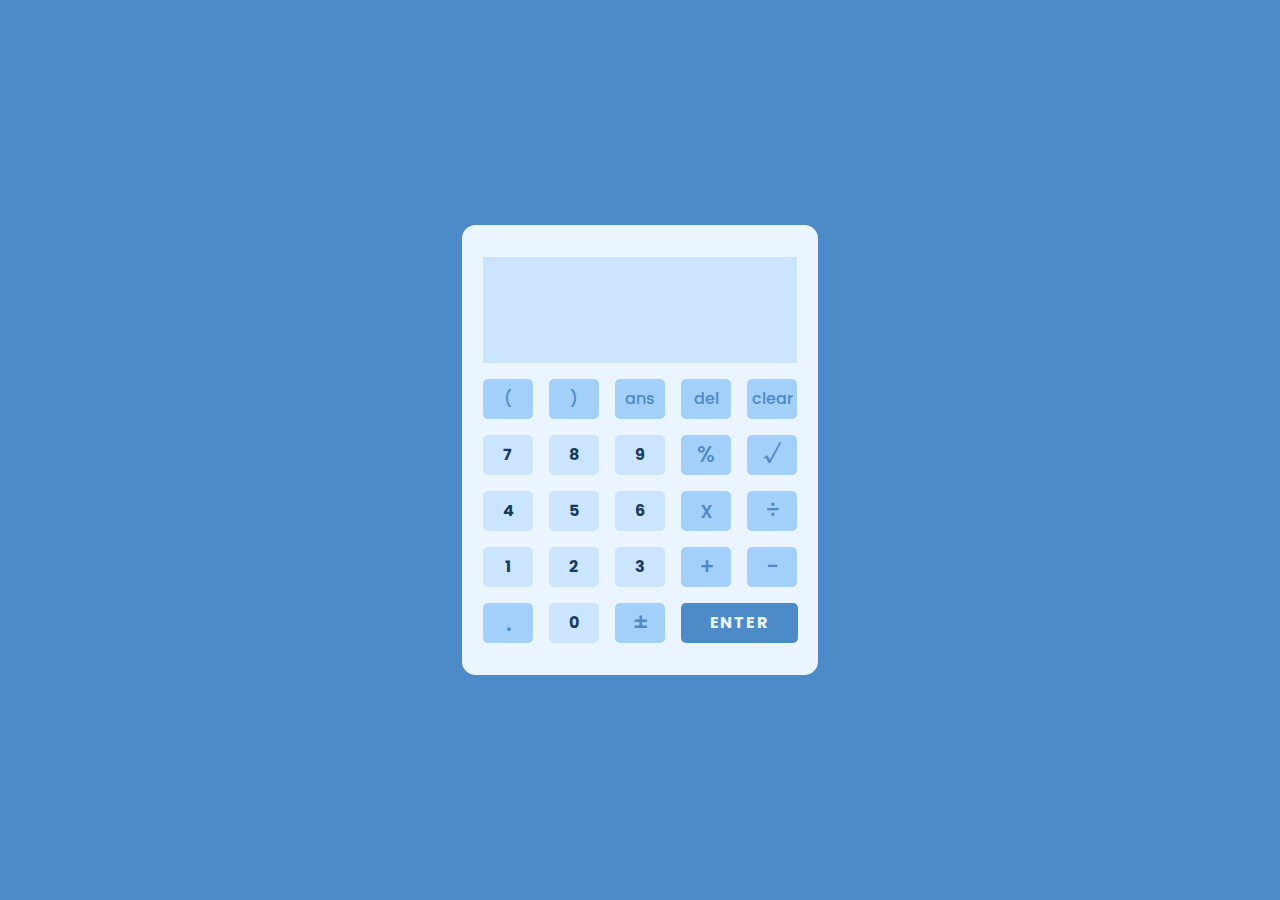
<file: CALCULATOR/index.html>
<!DOCTYPE html>
<html lang="en">

<head>
   <meta charset="UTF-8">
   <meta name="viewport" content="width=device-width, initial-scale=1.0">
   <link rel="stylesheet" href="style.css">
   <title>Calculator</title>
</head>

<body>

   <div class="container">
      <div class="content">
         <div class="input_Box flex_col">
            <span class="input" id="inputfield"></span>
            <span id="result"> </span>
         </div>
         <div class="input_Buttons flex_col">
            <div class="midRow">
               <button class="btn btnBg1" type="button">(</button>
               <button class="btn btnBg1" type="button">)</button>
               <button class="btn btnBg1" type="button">ans</button>
               <button class="btn btnBg1" type="button">del</button>
               <button class="btn btnBg1" type="button">clear</button>
               <button class="btn btnBg2" type="button">7</button>
               <button class="btn btnBg2" type="button">8</button>
               <button class="btn btnBg2" type="button">9</button>
               <button class="btn btnBg1" style="font-size: 1.4rem" type="button">%</button>
               <button class="btn btnBg1" style="font-size: 1.4rem" type="button">&#8730;</button>
               <button class="btn btnBg2" type="button">4</button>
               <button class="btn btnBg2" type="button">5</button>
               <button class="btn btnBg2" type="button">6</button>
               <button class="btn btnBg1" style="font-size: 1.4rem" type="button">x</button>
               <button class="btn btnBg1" style="font-size: 1.4rem" type="button">&divide;</button>
               <button class="btn btnBg2" type="button">1</button>
               <button class="btn btnBg2" type="button">2</button>
               <button class="btn btnBg2" type="button">3</button>
               <button class="btn btnBg1" style="font-size: 1.4rem" type="button">+</button>
               <button class="btn btnBg1" style="font-size: 1.4rem" type="button">-</button>
            </div>
            <div class="lastRow">
               <button class="btn btnBg1" type="button" style="font-size: 1.5rem;">.</button>
               <button class="btn btnBg2" type="button">0</button>
               <button class="btn btnBg1" type="button" style="font-size: 1.5rem;">&plusmn;</button>
               <button class="btn confirm" type="button">ENTER</button>
            </div>
         </div>
      </div>

   </div>
   </div>

   <script src="main.js"></script>
</body>

</html>
</file>
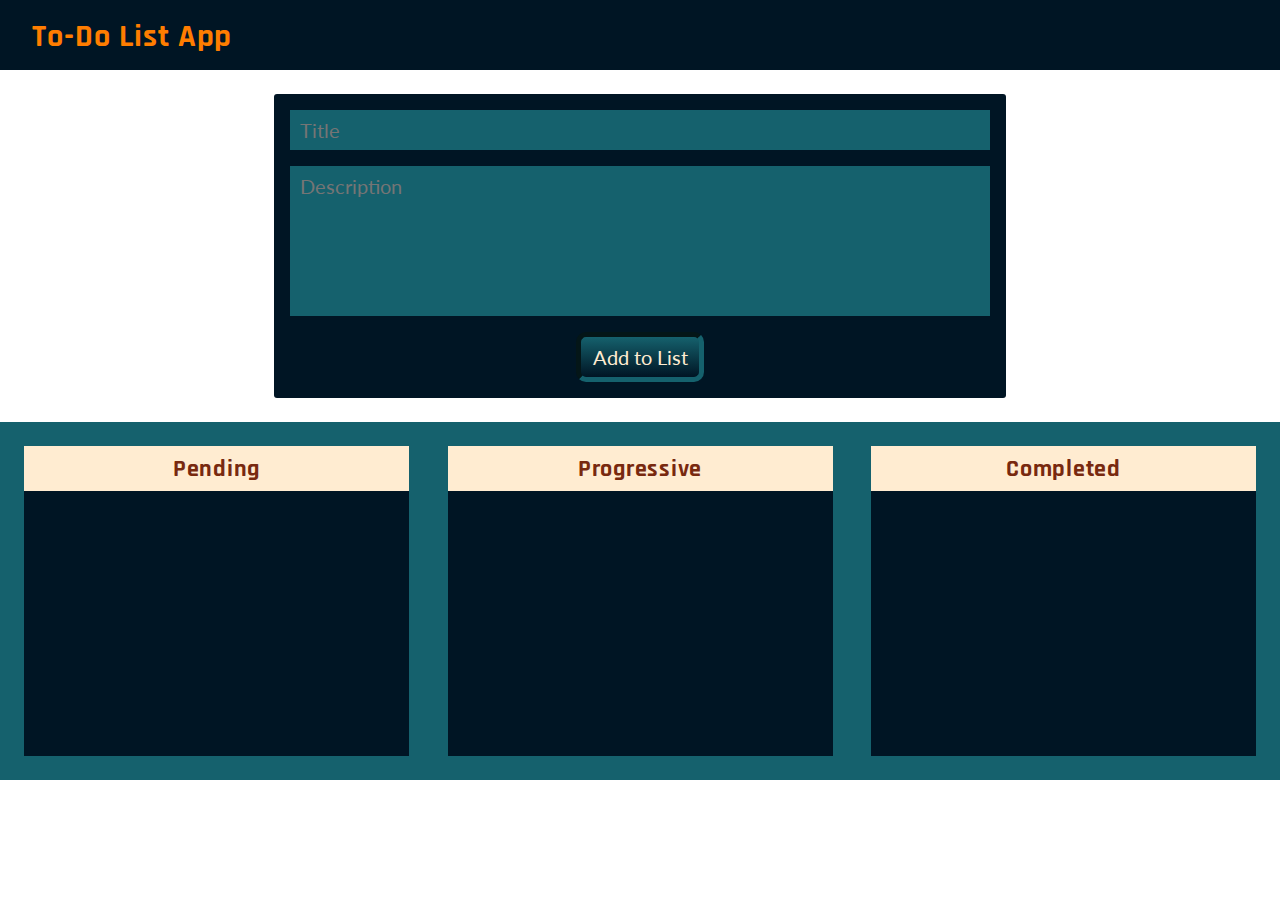
<file: ToDoAPP/Index.html>
<!DOCTYPE html>
<html lang="en">

<head>
   <meta charset="UTF-8">
   <meta name="viewport" content="width=device-width, initial-scale=1.0">
   <link rel="stylesheet" href="style.css">
   <title>To Do APP</title>
</head>

<body>
   <main class="flexCol">
      <header class="bg-richBlack col-orange">
         <div class="header_title flexRow">
            <h1 class="col-orange">To-Do List App</h1>
         </div>
      </header>

      <!-- Modal  -->
      <div class="modal" id="modal">
         <div class="overlayModal bg-richBlack" id="overlayModal">
            <!-- Detail List section -->
            <div id="detailContainer" class="flexCol"></div>

            <!-- Edit List section  -->
            <form class="flexCol editform" id="edit-form"></form>

         </div>
      </div>

      <!-- Section -->
      <section class="flexCol" id="sec1">
         <div class="input_Container bg-richBlack">
            <form action="#" class="flexCol" id="task-form">
               <input class="bg-caribbean col-papaya" tabindex="1" type="text" id="title" placeholder="Title" required>
               <textarea class="bg-caribbean col-papaya" name="description" placeholder="Description" id="description"
                  cols="30" rows="10" required></textarea>
               <button class="bg-orange col-papaya btn" type="submit">
                  Add to List
               </button>
            </form>
         </div>
      </section>

      <section class="flexCol section" id="sec2">
         <div class="list_Container bg-caribbean flexRow">
            <div class="list_pending">
               <div class="list_content bg-richBlack">
                  <div class="list_heading flexRow col-sienna bg-papaya">
                     <h2>Pending</h2>
                  </div>
                  <ul class="list_items flexCol" id="pendingUl">

                  </ul>
               </div>
            </div>

            <div class="list_progressive bg-richBlack">
               <div class="list_content bg-richBlack">
                  <div class="list_heading flexRow col-sienna bg-papaya">
                     <h2>Progressive</h2>
                  </div>
                  <ul class="list_items flexCol" id="progressUl">

                  </ul>
               </div>
            </div>

            <div class="list_complete bg-richBlack">
               <div class="list_content bg-richBlack">
                  <div class="list_heading flexRow bg-papaya col-sienna">
                     <h2>Completed</h2>
                  </div>
                  <ul class="list_items flexCol" id="completedUl">

                  </ul>
               </div>
            </div>
         </div>
      </section>
   </main>
   <script src="main.js"></script>
</body>

</html>
</file>
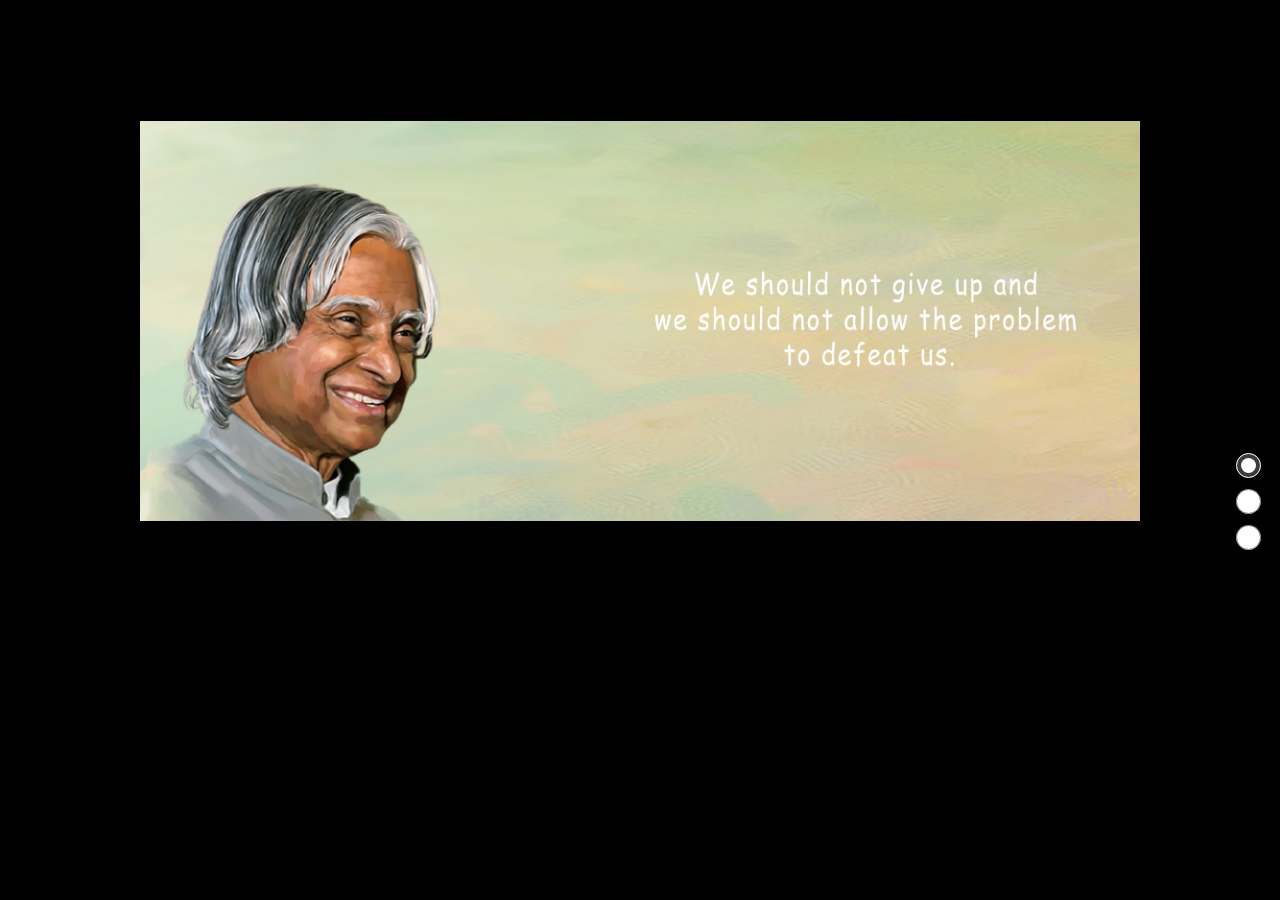
<file: TRIBUTEPAGE/index.html>
<!DOCTYPE html>
<html lang="en">

<head>
   <meta charset="UTF-8">
   <meta name="viewport" content="width=device-width, initial-scale=1.0">
   <link rel="stylesheet" href="style.css">
   <title>Tribute</title>
</head>

<body>
   <div class="container">
      <div class="sectionToogle">
         <input type="radio" value="sec1" name="sec" id="sec1">
         <input type="radio" value="sec2" name="sec" id="sec2">
         <input type="radio" value="sec3" name="sec" id="sec3">
      </div>
      <div class="content">
         <section id="section1" class="s1">
            <div class="title">
               <h1>A. P. J. ABDUL KALAM</h1>
               <h3>1931 – 2015</h3>
            </div>
            <div class="tributePoster">
               <img src="./APJ.jpg" alt="poster">
            </div>
            <div class="biography">
               <h1>biography</h1>
               <h5>Avul Pakir Jainulabdeen Abdul Kalam (15 October 1931 – 27 July 2015), also known as A. P. J. Abdul
                  Kalam, was an Indian aerospace scientist and politician who served as the 11th president of India from
                  2002 to 2007. He was born and raised in Rameswaram, Tamil Nadu and studied physics and aerospace
                  engineering. He spent the next four decades as a scientist and science administrator, mainly at the
                  Defence Research and Development Organisation and Indian Space Research Organisation and
                  was intimately involved in India's civilian space programme and military missile development efforts.
                  Kalam is widely regarded as the father of India's missile program, and is popularly known as the
                  "Missile Man of India" for his work on the development of ballistic missile and launch vehicle
                  technology.
               </h5>
            </div>
         </section>
         <section id="section2" class="s2">
            <div class="title">
               <h1>HOMI JEHANGIR BHABHA</h1>
               <h3>1909 - 1966</h3>
            </div>
            <div class="tributePoster">
               <img src="./HJB.jpg" alt="poster">
            </div>
            <div class="biography">
               <h1>biography</h1>
               <h5>Homi Jehangir Bhabha (1909-1966) was a renowned Indian nuclear physicist and a visionary leader who
                  played a pivotal role in the development of India's nuclear and space programmes. He is widely
                  regarded as the "father of the Indian nuclear programme". Bhabha was born into a wealthy Parsi family
                  in Bombay (now Mumbai) on October 30, 1909. He received his early education at the Cathedral and John
                  Connon School and Elphinstone College in Bombay. In 1927, he went to England to study mechanical
                  engineering at the University of Cambridge. However, he soon switched to physics and earned a
                  doctorate in 1935.Bhabha's legacy is immense. He is credited with laying the foundation for India's
                  nuclear and space programmes, which have played a major role in the country's development. He was also
                  a brilliant scientist who made significant contributions to the field of physics. Bhabha is an
                  inspiration to generations of Indian scientists and engineers.
               </h5>
            </div>
         </section>
         <section id="section3" class="s3">
            <div class="title">
               <h1>Jehangir Ratanji Dadabhoy Tata</h1>
               <h3>1904 - 1993</h3>
            </div>
            <div class="tributePoster">
               <img src="./JRTATA.jpg" alt="poster">
            </div>
            <div class="biography">
               <h1>biography</h1>
               <h5>Jehangir Ratanji Dadabhoy Tata (1904-1993), popularly known as J.R.D. Tata, was an Indian aviator,
                  industrialist, entrepreneur, and chairman of the Tata Group. He is widely regarded as the "father of
                  Indian civil aviation" and played a key role in the development of the Tata Group into one of the
                  largest and most respected conglomerates in India.
                  Tata was born into a wealthy Parsi family in Paris, France on July 29, 1904. He received his education
                  in England and France. In 1929, he became one of the first Indians to be granted a commercial pilot's
                  license.
                  J.R.D. Tata's legacy is immense. He is credited with helping to shape the modern Indian economy and
                  society. He is an inspiration to generations of Indian entrepreneurs and business leaders.
               </h5>
            </div>
         </section>
      </div>
   </div>
   <script>
      const inputs = document.querySelectorAll('input');
      inputs[0].setAttribute("checked", "checked");
      Array.from(inputs).forEach((button) => {
         button.addEventListener('click', (e) => {
            console.log(e.target.value)
            if (e.target.value === 'sec2') {
               document.getElementById("section2").classList.add('transSecX1000');
               setTimeout(() => {
                  document.getElementById("section1").classList.remove('transSecX1000')
                  document.getElementById("section3").classList.remove('transSecX2000')
               }, 400);
            }
            else if (e.target.value === 'sec3') {
               document.getElementById("section3").classList.add('transSecX2000')
               setTimeout(() => {
                  document.getElementById("section1").classList.remove('transSecX1000')
                  document.getElementById("section2").classList.remove('transSecX1000')
               }, 400);
            } else {
               setTimeout(() => {
                  document.getElementById("section2").classList.remove('transSecX1000')
                  document.getElementById("section3").classList.remove('transSecX2000')
               }, 400);
            }
         })
      })
   </script>
</body>

</html>
</file>
<file: CALCULATOR/style.css>
@import url('https://fonts.googleapis.com/css2?family=Lato&family=Poppins:wght@500&display=swap');

:root {
   --bg-primary: #4D8AC8;
   --bg-secondary: #EBF5FF;
   --input-bg: #CCE5FF;
   --btn-bg1: #A2D0FA;
   --btn-col1: #4E89C8;
   --btn-col2: #163C5F;
   --Cta: #4D8AC8;
   --main-font: 'Poppins', sans-serif;
}

* {
   padding: 0;
   margin: 0;
   border: none;
   outline: none;
}

/* UTILITY CLASSES */
.flex_col {
   display: flex;
   flex-direction: column;
   justify-content: center;
   align-items: center;
   gap: 1rem;
}

.m-auto {
   margin: auto;
}

.btnBg1 {
   background-color: var(--btn-bg1);
   color: var(--btn-col1);
   border-radius: 5px;
}

.btnBg2 {
   background-color: var(--input-bg);
   color: var(--btn-col2);
   border-radius: 5px;
   font-weight: 700 !important;
}

/* Content */

.container {
   background-color: var(--bg-primary);
   width: 100dvw;
   height: 100dvh;
   display: flex;
   align-items: center;
   justify-content: center;
   overflow: hidden;
}

.content {
   background-color: var(--bg-secondary);
   border-radius: 0.85rem;
   display: grid;
   grid-template-columns: auto;
   grid-template-rows: repeat(2, auto);
   gap: 1rem;
   padding: 2rem 1.3rem;
   width: fit-content;
   height: fit-content;
   inset: 0;
}

.input_Box {
   background: var(--bg-secondary);
   background-color: var(--input-bg);
   height: 80px;
   padding: 0.8rem 1rem;
   gap: 0;
}

.input_Box .input {
   width: 100%;
   height: 40%;
   background: transparent;
   color: var(--btn-col1);
   font-family: var(--main-font);
   font-size: 1rem;
   font-weight: 500;
   line-height: 1rem;
   display: flex;
   justify-content: flex-start;
   align-items: center;
   letter-spacing: 0.03em;
}

.input_Box #result {
   width: 100%;
   height: 60%;
   color: var(--btn-col2);
   font-family: var(--main-font);
   font-size: 1.5rem;
   font-weight: 500;
   display: flex;
   justify-content: flex-end;
   align-items: center;
}

.input_Buttons {
   --btn-width: 50px;
   --btn-height: 40px;
   --gap-btn: 1rem;
}

.input_Buttons .midRow {
   width: 100%;
   display: grid;
   grid-template-columns: repeat(5, var(--btn-width));
   grid-template-rows: repeat(4, var(--btn-height));
   gap: var(--gap-btn);
}

.input_Buttons .lastRow {
   width: 100%;
   display: grid;
   grid-template-columns: repeat(5, var(--btn-width));
   grid-template-rows: repeat(1, var(--btn-height));
   gap: var(--gap-btn);
}

.btn {
   width: 50px;
   height: 40px;
   font-family: var(--main-font);
   font-size: 1rem;
   font-weight: 500;
   line-height: 1.1rem;
   cursor: pointer;
}

.confirm {
   width: 117px;
   height: 40px;
   background-color: var(--Cta);
   border-radius: 5px;
   color: var(--bg-secondary);
   font-weight: 700;
   letter-spacing: 0.1em;
}

@media screen and (max-width:500px) {
   .content {
      justify-content: center;
      align-items: center;
      padding: 1.5rem 1rem;
   }

   .input_Box {
      height: 70px;
      width: 241px;
   }

   .input_Box .input {
      font-size: .80rem;
   }

   .input_Box #result {
      font-size: 1.3rem;
   }

   .input_Buttons {
      width: 273px;
      --btn-width: 45px;
      --btn-height: 35px;
      --gap-btn: 0.75rem;
   }


   .input_Buttons .midRow {
      grid-template-columns: repeat(5, var(--btn-width));
      grid-template-rows: repeat(4, var(--btn-height));
      gap: var(--gap-btn);
   }

   .input_Buttons .lastRow {
      grid-template-columns: repeat(5, var(--btn-width));
      grid-template-rows: repeat(1, var(--btn-height));
      gap: var(--gap-btn);
   }

   .btn {
      width: 45px;
      height: 35px;
      font-size: .9rem;
   }

   .confirm {
      width: 102px;
   }
}

@media screen and (max-width:330px) {
   .content {
      width: 100dvw;
      height: auto !important;
      border-radius: 0;
   }

   .input_Box {
      padding: 0.8rem 0.5rem;
      margin: auto;
      border-radius: 0.2rem;
   }

   .btn {
      font-size: .8rem;
   }

   .input_Buttons {
      width: 257px;
      gap: 0.5rem;
   }

   .input_Buttons .midRow,
   .input_Buttons .lastRow {
      gap: 0.5rem;
   }

   .confirm {
      width: 98px;
   }
}
</file>
<file: ToDoAPP/style.css>
@import url('https://fonts.googleapis.com/css2?family=Rajdhani:wght@600&display=swap');
@import url('https://fonts.googleapis.com/css2?family=Lato&display=swap');

:root {
   --rich-black: #001524ff;
   --caribbean-current: #15616dff;
   --papaya-whip: #ffecd1ff;
   --orange-wheel: #ff7d00ff;
   --sienna: #78290fff;
   --p-font: 'Lato', sans-serif;
   --head-font: 'Rajdhani', sans-serif;
}

* {
   margin: 0;
   padding: 0;
   box-sizing: border-box;
   list-style-type: none;
   text-decoration: none;
}

*:focus {
   outline: none;
}

/* Utility Classes */
h1,
h2,
h3,
h4,
h5 {
   font-family: var(--head-font);
   font-weight: 900;
   letter-spacing: 0.03em;
   font-stretch: 250%;
}

p {
   font-family: var(--p-font);
   font-weight: 500;
   letter-spacing: 0.03em;
}

.bg-richBlack {
   background-color: var(--rich-black);
}

.bg-caribbean {
   background-color: var(--caribbean-current);
}

.bg-papaya {
   background-color: var(--papaya-whip);
}

.bg-orange {
   background-color: var(--orange-wheel);
}

.col-richBlack {
   color: var(--rich-black);
}

.col-caribbean {
   color: var(--caribbean-current);
}

.col-papaya {
   color: var(--papaya-whip);
}

.col-orange {
   color: var(--orange-wheel);
}

.col-sienna {
   color: var(--sienna);
}

.flexRow {
   display: flex;
   flex-direction: row;
   justify-content: center;
   align-items: center;
}

.flexCol {
   display: flex;
   flex-direction: column;
   justify-content: center;
   align-items: center;
}

.btn {
   background: linear-gradient(0deg, var(--rich-black), var(--caribbean-current));
   font-size: 20px;
   padding: 0.5rem 0.7rem;
   font-family: var(--p-font);
   border-radius: 10px;
   border: none;
   border: 5px inset var(--caribbean-current);
   transition: color 100ms ease-in;
}

.btn:hover,
.btn:focus {
   color: var(--orange-wheel);
}

.visibility {
   visibility: hidden;
}

/* Componenet Style  */

main {
   gap: 1.5rem;
}

header {
   width: 100%;
   height: 70px;
   padding: 1rem 2rem;
   position: relative;
}

.header_title {
   align-items: start;
   justify-content: start;
}

/* <<--------- Modal --------->> */
.modal {
   position: fixed;
   top: 50%;
   left: 50%;
   transform: translate(-50%, -50%);
   z-index: 9999999;
   background: rgba(0, 21, 36, 0.4);
   -webkit-backdrop-filter: blur(5px);
   backdrop-filter: blur(5px);
   display: flex;
   overflow: auto;
   visibility: hidden;
}

.toggleModal {
   width: 100vw;
   height: 100vh;
   visibility: visible;
}

.overlayModal {
   margin: 0 auto;
   padding: 1.5rem 1rem;
   width: 500px;
   height: max-content;
   border-radius: 5px;
}

.overlayModal #detailContainer {
   gap: 1.2rem;
}

.overlayModal>div p>span:first-child {
   font-size: 1.2rem;
   font-family: var(--head-font);
}

.overlayModal>div p>span:last-child {
   font-size: 1rem;
   font-family: var(--p-font);
}

.overlayModal>div p:last-child {
   font-size: 1.2rem;
   font-family: var(--head-font);
}

.slide-bottom {
   animation: slide-bottom 0.7s cubic-bezier(0.550, 0.085, 0.680, 0.530) alternate both;
}

@keyframes slide-bottom {
   0% {
      -webkit-transform: translateY(-100%);
      transform: translateY(-100%);
   }

   100% {
      -webkit-transform: translateY(0);
      transform: translateY(0);
   }
}

section {
   width: 100%;
}

.editform {
   gap: 1rem;
}

.editform input,
.editform textarea {
   width: 400px;
   padding: 0.5rem .6rem;
   font-size: 18px;
   border: none;
   font-family: var(--p-font);
   border-radius: 5px;
}

.editform textarea {
   resize: none;
   height: 150px;
}

/* <<--------- Form Container --------->> */
.input_Container {
   border-radius: 3px;
}

.input_Container form {
   width: max-content;
   height: max-content;
   padding: 1rem;
   gap: 1rem;
   border-radius: 10px;
}

.input_Container input,
.input_Container textarea {
   width: 700px;
   padding: 0.5rem .6rem;
   font-size: 20px;
   border: none;
   font-family: var(--p-font);
}

.input_Container textarea {
   resize: none;
   height: 150px;
}

.list_Container {
   width: 100%;
   padding: 1.5rem;
   gap: 1rem;
   justify-content: space-between;
}

.list_pending,
.list_progressive,
.list_complete {
   width: calc(100%/3.2);
}

.list_heading {
   width: 100%;
   height: 45px;
}

.list_items {
   padding: 1.2rem 0.8rem;
   gap: 1rem;
   width: 100%;
   height: 265px;
   justify-content: flex-start;
   overflow: hidden scroll;
}

.list_Container ::-webkit-scrollbar {
   width: 10px;
}

.list_Container ::-webkit-scrollbar-track {
   background: var(--papaya-whip);
}

.list_Container ::-webkit-scrollbar-thumb {
   background: #888;
}

.list_items li {
   width: 100%;
   height: 40px;
}

.list_items li .list_details {
   width: 90%;
   height: 40px;
   justify-content: space-between;
   gap: 1rem;
}

.list_details p {
   overflow: hidden;
   white-space: nowrap;
}

.button_container {
   gap: 0.3rem;
}

.button_container button {
   background: transparent;
   border: none;
   cursor: pointer;
}

@media screen and (max-width:760px) {
   .input_Container {
      width: 95%;
   }

   .input_Container form,
   .input_Container form input,
   .input_Container form textarea {
      width: 100%;
   }

   .list_Container {
      flex-direction: column;
   }

   .list_pending,
   .list_progressive,
   .list_complete {
      width: 100%;
   }
}

@media screen and (max-width:500px) {
   main {
      gap: 1rem;
   }

   header {
      height: 60px;
   }

   h1,
   h2,
   h3,
   h4,
   h5,
   h6 {
      font-size: 23px;
   }

   .input_Container input,
   .input_Container textarea {
      font-size: 15px;
   }

   .btn {
      font-size: 15px;
   }

   .overlayModal {
      padding: 1.5rem 1rem;
      width: 95%;
   }

   .editform input,
   .editform textarea {
      width: 90%;
   }

   #detailContainer {
      padding: 1rem 0;
      width: 100%;
   }
}

@media screen and (max-width: 350px) {
   .btn {
      font-size: 10px;
      padding: 0.3rem 0.6rem;
   }

   .list_details p {
      font-size: 12px;
   }
}
</file>
<file: TRIBUTEPAGE/style.css>
*,
*::before,
*::after {
   box-sizing: border-box;
}

html {
   color-scheme: dark light;
}

body {
   margin: 0;
   padding: 0;
   background: #000000;
}

.container {
   width: 100vw;
   height: 100vh;
   position: relative;
   overflow-x: hidden;
}

.sectionToogle {
   position: absolute;
   right: 0;
   top: 50%;
   display: flex;
   flex-direction: column;
   gap: 0.5rem;
   padding-right: 1rem;
   z-index: 10;
}

.sectionToogle input {
   width: 25px;
   height: 25px;
   accent-color: white;
}

.content {
   width: 100%;
   height: 900px;
   position: relative;
   overflow: hidden;
}

section {
   width: 100%;
   height: 1000px;
   display: flex;
   flex-direction: column;
   align-items: center;
   justify-content: start;
   background: #000000;
}

.tributePoster {
   width: 100%;
   max-height: 400px;
}

.tributePoster img {
   width: 100%;
   max-height: 100%;
   object-fit: contain;
}

.title {
   width: 100%;
   max-height: 600px;
   text-align: center;
   font-family: 'Gill Sans', 'Gill Sans MT', Calibri, 'Trebuchet MS', sans-serif;
}

.biography {
   text-align: center;
   max-width: 700px;
   padding: 1rem 2rem;
}

.biography h1 {
   text-transform: uppercase;
}

.biography h5 {
   font-family: Arial, Helvetica, sans-serif;
   font-weight: 100;
   font-size: 1rem;
   line-height: 1.5rem;
}

.transSecX1000 {
   transform: translateY(-1000px);
   -webkit-animation: slide-top1 0.5s cubic-bezier(0.250, 0.460, 0.450, 0.940) both;
   animation: slide-top1 0.5s cubic-bezier(0.250, 0.460, 0.450, 0.940) both;
}

.transSecX2000 {
   transform: translateY(-2000px);
   -webkit-animation: slide-top2 0.5s cubic-bezier(0.250, 0.460, 0.450, 0.940) both;
   animation: slide-top2 0.5s cubic-bezier(0.250, 0.460, 0.450, 0.940) both;
}

@-webkit-keyframes slide-top2 {
   0% {
      -webkit-transform: translateY(0);
      transform: translateY(0);
   }

   100% {
      -webkit-transform: translateY(-2000px);
      transform: translateY(-2000px);
   }
}

@keyframes slide-top2 {
   0% {
      -webkit-transform: translateY(0);
      transform: translateY(0);
   }

   100% {
      -webkit-transform: translateY(-2000px);
      transform: translateY(-2000px);
   }
}

@-webkit-keyframes slide-top1 {
   0% {
      -webkit-transform: translateY(0);
      transform: translateY(0);
   }

   100% {
      -webkit-transform: translateY(-1000px);
      transform: translateY(-1000px);
   }
}

@keyframes slide-top1 {
   0% {
      -webkit-transform: translateY(0);
      transform: translateY(0);
   }

   100% {
      -webkit-transform: translateY(-1000px);
      transform: translateY(-1000px);
   }
}

@media screen and (max-width: 350px) {
   .biography h5 {
      line-height: 1.2rem;
   }
}
</file>
